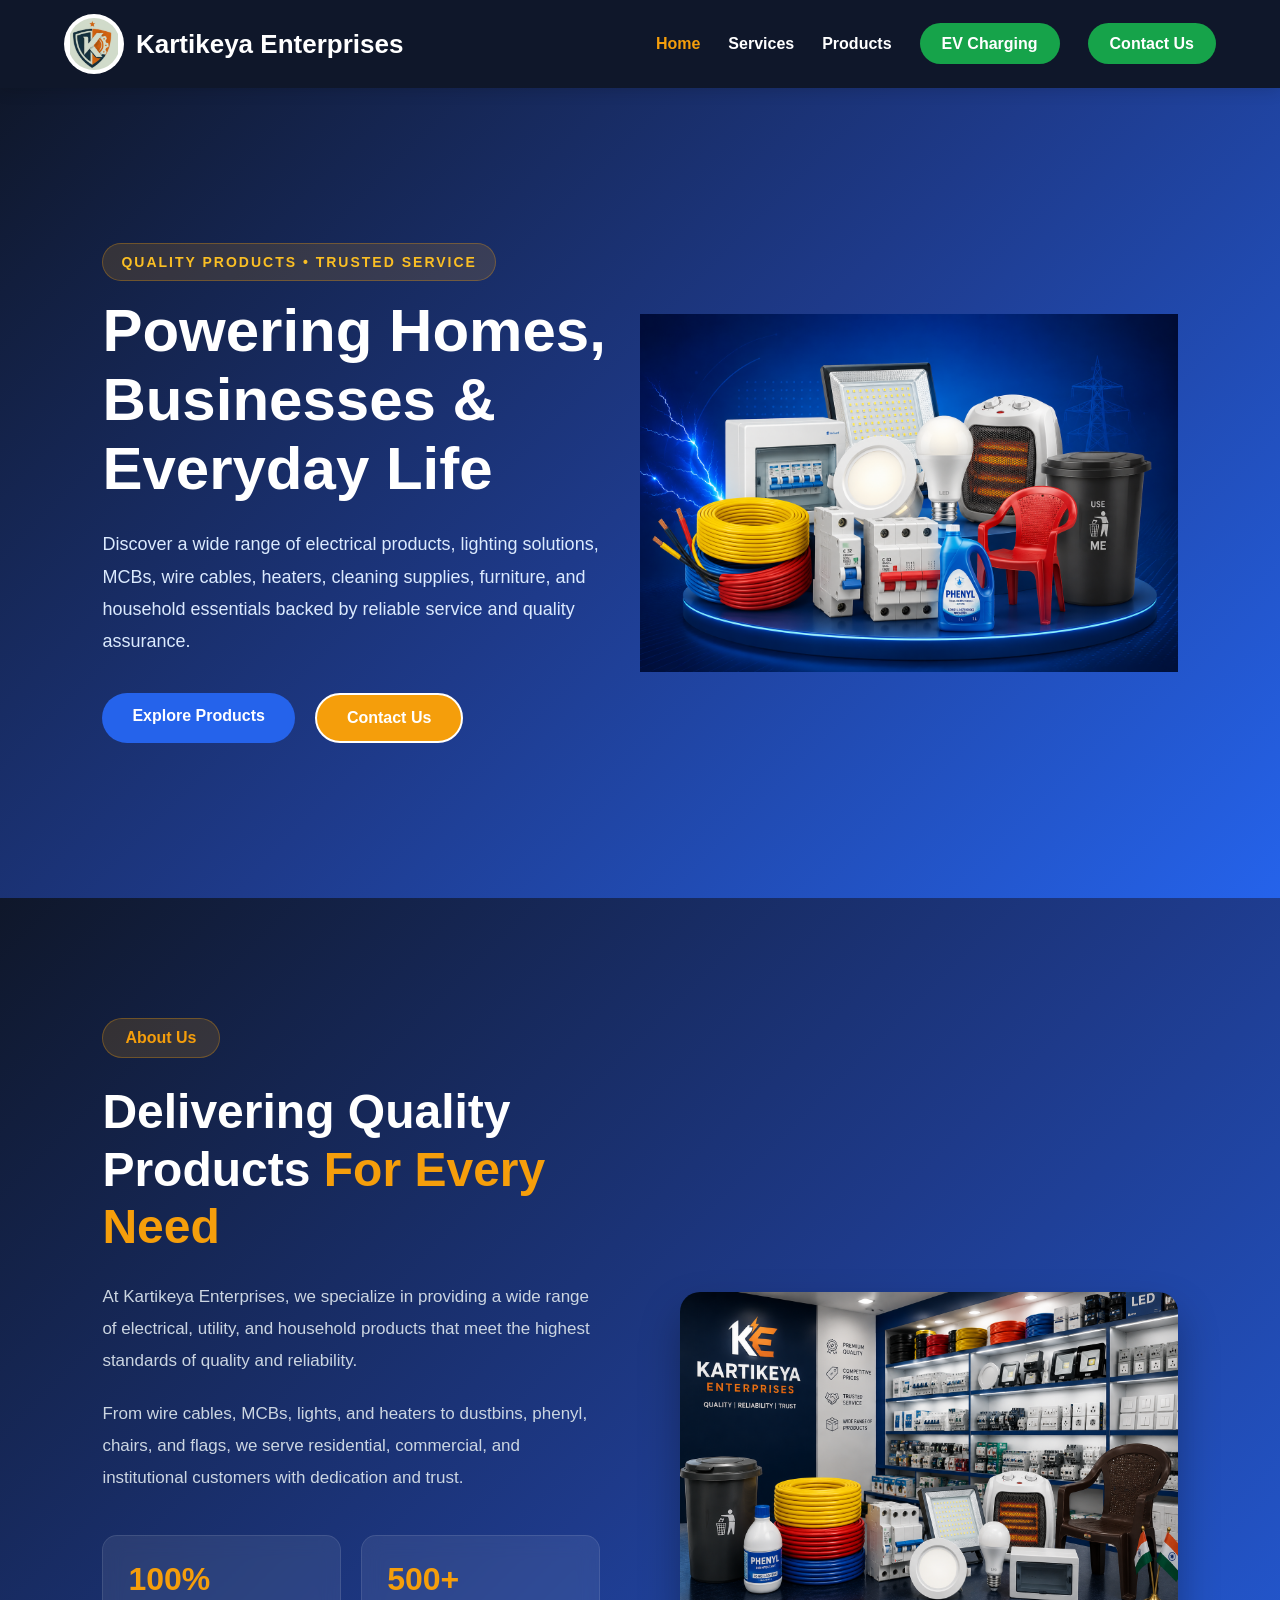
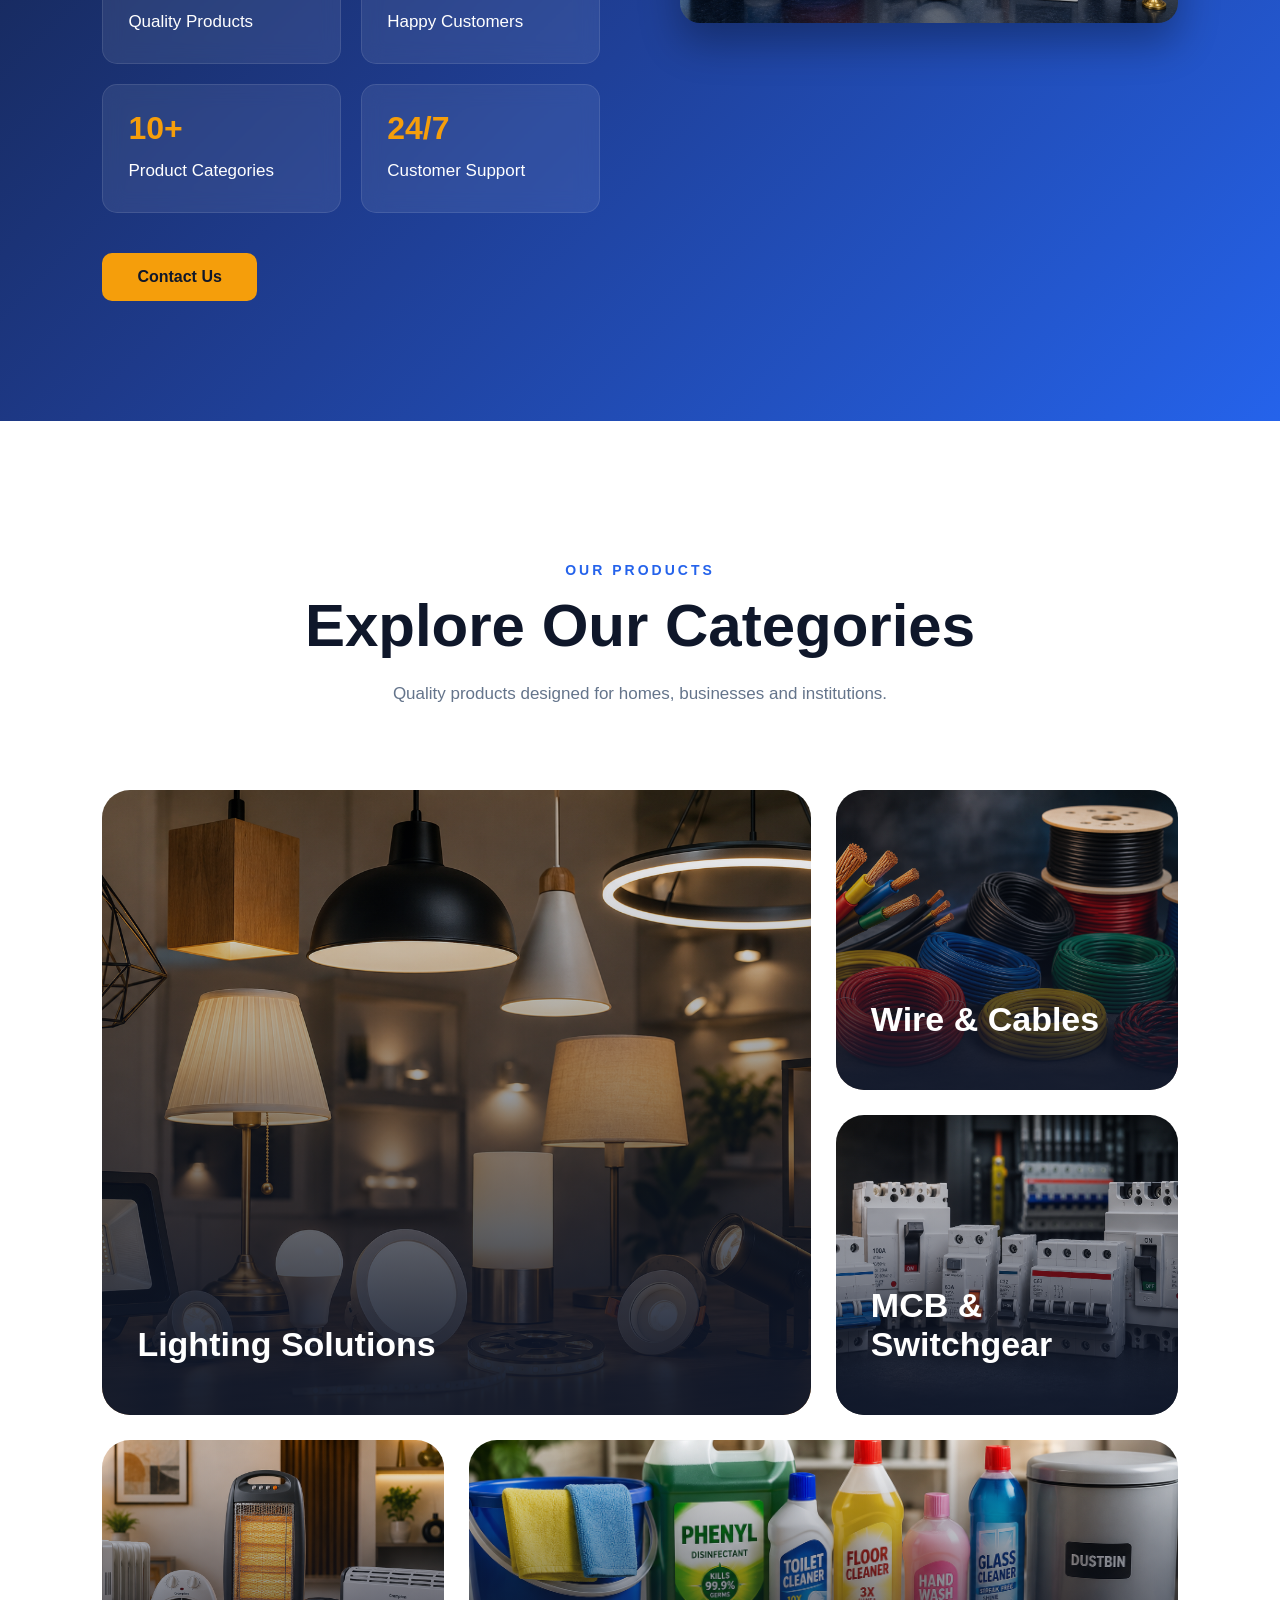
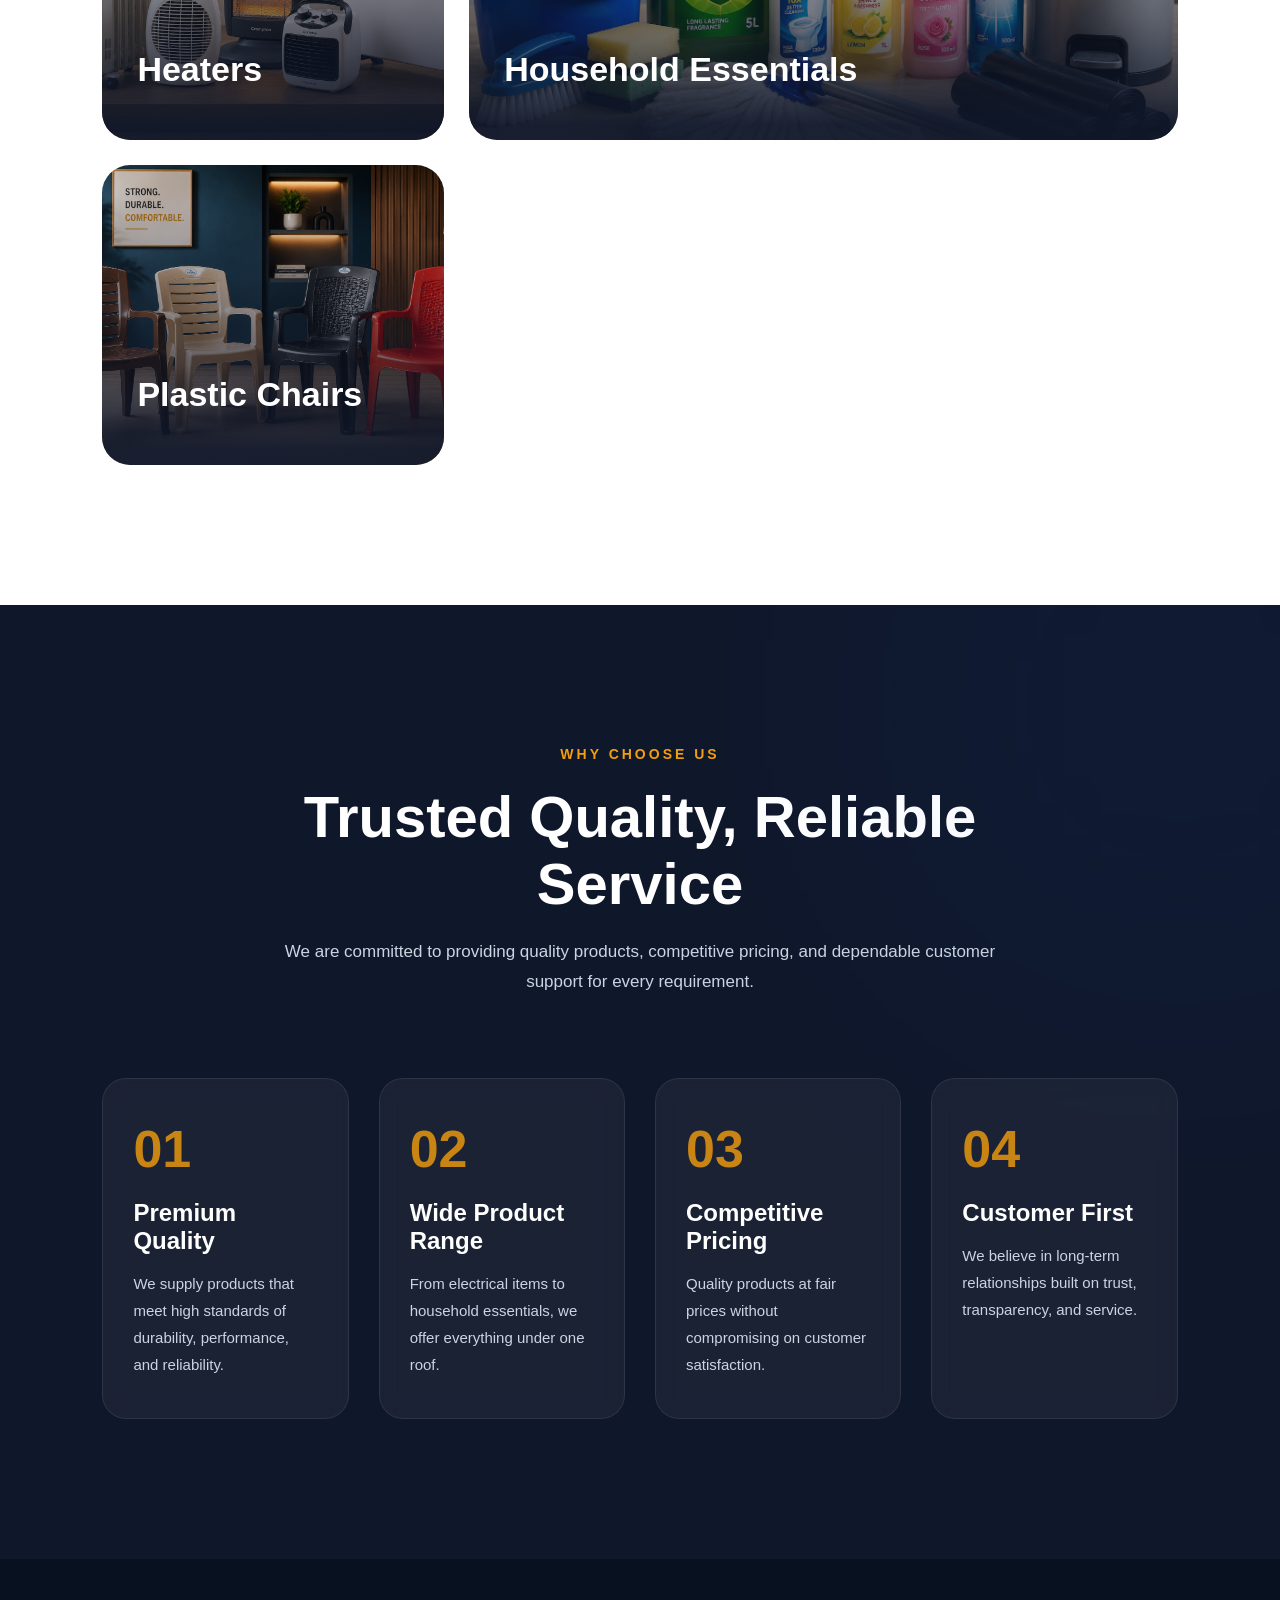
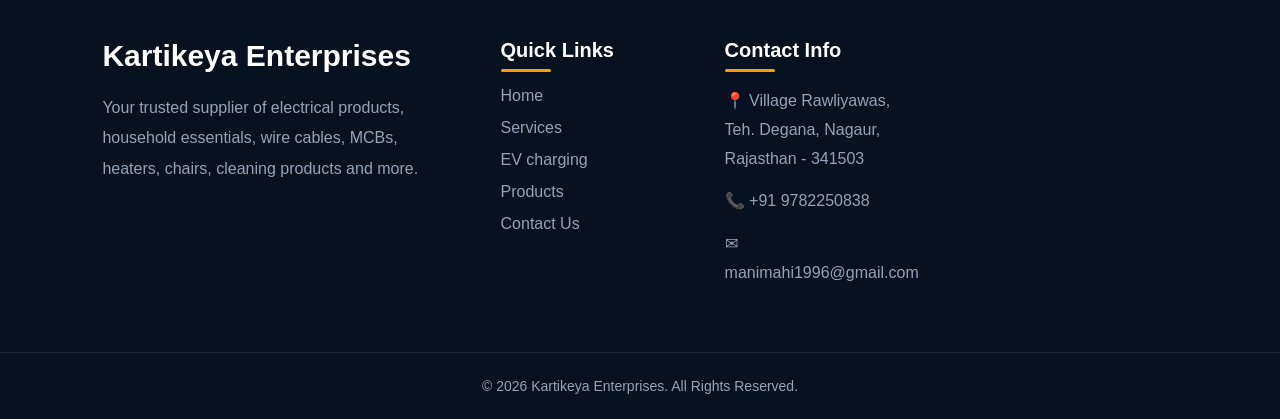
<file: index.html>
<!DOCTYPE html>
<html lang="en">
<head>
    <meta charset="UTF-8">
    <meta name="viewport" content="width=device-width, initial-scale=1.0">
    <title>Kartikeya Enterprises</title>
    <link rel="stylesheet" href="styles.css">

</head>
<body>
    <header class="header">
    <div class="container">

        <div class="logo">
            <img src="images/Screenshot 2026-06-02 142603.png" alt="Kartikeya Enterprises Logo">
            <h2>Kartikeya Enterprises</h2>
        </div>

        <button class="menu-toggle">☰</button>

<nav class="navbar">
    <ul>
        <li><a href="index.html" class="active">Home</a></li>

        <li><a href="services.html">Services</a></li>

        <li><a href="products.html">Products</a></li>

        <li><a href="ev-charging.html" class="ev-btn">EV Charging</a></li>

        <li><a href="contact.html" class="quote-btn">Contact Us</a></li>
    </ul>
</nav> 

    </div>
</header>

    <section class="hero">
    <div class="hero-content">

        <span class="tagline">Quality Products • Trusted Service</span>

        <h1>
            Powering Homes,
    Businesses &
    Everyday Life
        </h1>

        <p>
            Discover a wide range of electrical products, lighting solutions,
    MCBs, wire cables, heaters, cleaning supplies, furniture, and
    household essentials backed by reliable service and quality assurance.
        </p>

        <div class="hero-buttons">
            <a href="products.html" class="btn-primary">
                Explore Products
            </a>

            <a href="contact.html" class="btn-secondary">
                Contact Us
            </a>
        </div>

    </div>

    <div class="hero-image">
        <img src="images/ChatGPT Image Jun 2, 2026, 02_36_35 PM.png" alt="Products">
    </div>
</section>
<section class="about">
    <div class="about-container">

        <div class="about-content">

            <span class="section-tag">
                About Us
            </span>

            <h2>
                Delivering Quality Products
                <span>For Every Need</span>
            </h2>

            <p>
                At Kartikeya Enterprises, we specialize in providing a wide range
                of electrical, utility, and household products that meet the
                highest standards of quality and reliability.
            </p>

            <p>
                From wire cables, MCBs, lights, and heaters to dustbins, phenyl,
                chairs, and flags, we serve residential, commercial, and
                institutional customers with dedication and trust.
            </p>

            <div class="about-features">

                <div class="feature-card">
                    <h3>100%</h3>
                    <p>Quality Products</p>
                </div>

                <div class="feature-card">
                    <h3>500+</h3>
                    <p>Happy Customers</p>
                </div>

                <div class="feature-card">
                    <h3>10+</h3>
                    <p>Product Categories</p>
                </div>

                <div class="feature-card">
                    <h3>24/7</h3>
                    <p>Customer Support</p>
                </div>

            </div>

            <a href="contact.html" class="about-btn">
                Contact Us
            </a>

        </div>

        <div class="about-image">
            <img src="images/ChatGPT Image Jun 2, 2026, 02_51_57 PM.png" alt="About Us">
        </div>

    </div>
</section>
<section class="showcase">

    <div class="showcase-heading">
        <span>OUR PRODUCTS</span>
        <h2>Explore Our Categories</h2>
        <p>
            Quality products designed for homes, businesses and institutions.
        </p>
    </div>

    <div class="showcase-grid">

        <div class="item large">
            <img src="images/image.png" alt="">
            <div class="content">
                <h3>Lighting Solutions</h3>
                <p>LED Bulbs, Panels & Decorative Lights</p>
            </div>
        </div>

        <div class="item">
            <img src="images/image2.png" alt="">
            <div class="content">
                <h3>Wire & Cables</h3>
                <p>Reliable Electrical Wiring</p>
            </div>
        </div>

        <div class="item">
            <img src="images/image3.png" alt="">
            <div class="content">
                <h3>MCB & Switchgear</h3>
                <p>Protection Solutions</p>
            </div>
        </div>

        <div class="item">
            <img src="images/ChatGPT Image Jun 2, 2026, 03_23_42 PM.png" alt="">
            <div class="content">
                <h3>Heaters</h3>
                <p>Energy Efficient Heating</p>
            </div>
        </div>

        <div class="item wide">
            <img src="images/image4.png" alt="">
            <div class="content">
                <h3>Household Essentials</h3>
                <p>Dustbins, Phenyl, Flags & More</p>
            </div>
        </div>

        <div class="item">
            <img src="images/image5.png" alt="">
            <div class="content">
                <h3>Plastic Chairs</h3>
                <p>Strong & Comfortable Seating</p>
            </div>
        </div>

    </div>

</section>
<section class="why-us">

    <div class="why-header">
        <span>WHY CHOOSE US</span>
        <h2>Trusted Quality, Reliable Service</h2>
        <p>
            We are committed to providing quality products, competitive pricing,
            and dependable customer support for every requirement.
        </p>
    </div>

    <div class="why-grid">

        <div class="why-card">
            <div class="number">01</div>
            <h3>Premium Quality</h3>
            <p>
                We supply products that meet high standards of durability,
                performance, and reliability.
            </p>
        </div>

        <div class="why-card">
            <div class="number">02</div>
            <h3>Wide Product Range</h3>
            <p>
                From electrical items to household essentials, we offer
                everything under one roof.
            </p>
        </div>

        <div class="why-card">
            <div class="number">03</div>
            <h3>Competitive Pricing</h3>
            <p>
                Quality products at fair prices without compromising on
                customer satisfaction.
            </p>
        </div>

        <div class="why-card">
            <div class="number">04</div>
            <h3>Customer First</h3>
            <p>
                We believe in long-term relationships built on trust,
                transparency, and service.
            </p>
        </div>

    </div>

</section>
<footer class="footer">

    <div class="footer-container">

        <!-- Company Info -->

        <div class="footer-col">
            <h3>Kartikeya Enterprises</h3>

            <p>
                Your trusted supplier of electrical products,
                household essentials, wire cables, MCBs,
                heaters, chairs, cleaning products and more.
            </p>
        </div>

        <!-- Quick Links -->

        <div class="footer-col">
            <h4>Quick Links</h4>

            <ul>
                <li><a href="index.html">Home</a></li>
                 <li><a href="services.html">Services</a></li>
                <li><a href="Ev-Charging.html">EV charging</a></li>
                <li><a href="products.html">Products</a></li>
                <li><a href="contact.html">Contact Us</a></li>
            </ul>
        </div>

        <!-- Product Categories -->

       

        <!-- Contact -->

        <div class="footer-col">
            <h4>Contact Info</h4>

            <ul class="contact-list">
                <li>📍 Village Rawliyawas,
                        Teh. Degana,
                        Nagaur, Rajasthan - 341503</li>
                <li>📞 +91 9782250838</li>
                <li>✉ manimahi1996@gmail.com</li>
            </ul>
        </div>

    </div>

    <div class="footer-bottom">
        <p>
            © 2026 Kartikeya Enterprises. All Rights Reserved.
        </p>
    </div>

</footer>
<script src="script.js"></script>

</body>
</html>
</file>
<file: styles.css>
*{
    margin:0;
    padding:0;
    box-sizing:border-box;
    font-family:'Segoe UI',sans-serif;
}

body{
    background:#F8FAFC;
}

.header{
    width:100%;
    background:#0F172A;
    position:sticky;
    top:0;
    z-index:1000;
    box-shadow:0 2px 15px rgba(0,0,0,0.15);
}

.container{
    width:90%;
    max-width:1300px;
    margin:auto;
    display:flex;
    justify-content:space-between;
    align-items:center;
    padding:14px 0;
}

.logo{
    display:flex;
    align-items:center;
    gap:12px;
}

.logo img{
    width:60px;
    height:60px;
    object-fit:contain;
    border-radius:50%;
    background:white;
    padding:4px;
}

.logo h2{
    color:white;
    font-size:26px;
    font-weight:700;
}

.navbar ul{
    display:flex;
    list-style:none;
    gap:35px;
}

.navbar ul li a{
    text-decoration:none;
    color:white;
    font-size:17px;
    font-weight:500;
    transition:0.3s;
    position:relative;
}

.navbar ul li a:hover,
.navbar ul li a.active{
    color:#F59E0B;
}

.navbar ul li a::after{
    content:'';
    position:absolute;
    left:0;
    bottom:-6px;
    width:0;
    height:2px;
    background:#F59E0B;
    transition:0.3s;
}

.navbar ul li a:hover::after{
    width:100%;
}

.quote-btn{
    text-decoration:none;
    background:#2563EB;
    color:white;
    padding:12px 24px;
    border-radius:8px;
    font-weight:600;
    transition:0.3s;
}

.quote-btn:hover{
    background:#F59E0B;
    transform:translateY(-2px);
}
.hero{
    min-height:90vh;
    background:linear-gradient(
        135deg,
        #0F172A 0%,
        #1E3A8A 50%,
        #2563EB 100%
    );
    display:flex;
    justify-content:space-between;
    align-items:center;
    padding:80px 8%;
    overflow:hidden;
}

.hero-content{
    flex:1;
    max-width:650px;
}

.tagline{
    display:inline-block;
    background:rgba(245,158,11,0.15);
    color:#F59E0B;
    padding:10px 18px;
    border-radius:30px;
    font-size:15px;
    font-weight:600;
    margin-bottom:25px;
    border:1px solid rgba(245,158,11,0.3);
}

.hero-content h1{
    color:white;
    font-size:60px;
    line-height:1.15;
    margin-bottom:25px;
    font-weight:800;
}

.hero-content h1 span{
    color:#F59E0B;
}

.hero-content p{
    color:#D1D5DB;
    font-size:18px;
    line-height:1.8;
    margin-bottom:35px;
}

.hero-buttons{
    display:flex;
    gap:20px;
}

.btn-primary{
    text-decoration:none;
    background:#F59E0B;
    color:#0F172A;
    padding:15px 30px;
    border-radius:10px;
    font-weight:700;
    transition:.3s;
}

.btn-primary:hover{
    transform:translateY(-4px);
    box-shadow:0 10px 25px rgba(245,158,11,0.4);
}

.btn-secondary{
    text-decoration:none;
    border:2px solid white;
    color:white;
    padding:15px 30px;
    border-radius:10px;
    font-weight:700;
    transition:.3s;
}

.btn-secondary:hover{
    background:white;
    color:#0F172A;
}

.hero-image{
    flex:1;
    display:flex;
    justify-content:center;
}

.hero-image img{
    width:100%;
    max-width:550px;
    animation:float 4s ease-in-out infinite;
}

@keyframes float{
    0%{
        transform:translateY(0);
    }
    50%{
        transform:translateY(-15px);
    }
    100%{
        transform:translateY(0);
    }
}
.about{
    background:linear-gradient(
        135deg,
        #0F172A 0%,
        #1E3A8A 50%,
        #2563EB 100%
    );
    padding:120px 8%;
    position:relative;
}

.about-container{
    max-width:1300px;
    margin:auto;
    display:flex;
    align-items:center;
    justify-content:space-between;
    gap:80px;
}

.about-content{
    flex:1;
}

.section-tag{
    display:inline-block;
    padding:10px 22px;
    border-radius:30px;
    background:rgba(245,158,11,0.15);
    color:#F59E0B;
    border:1px solid rgba(245,158,11,0.3);
    font-weight:600;
    margin-bottom:25px;
}

.about-content h2{
    font-size:48px;
    color:#fff;
    line-height:1.2;
    margin-bottom:25px;
}

.about-content h2 span{
    color:#F59E0B;
}

.about-content p{
    color:#CBD5E1;
    font-size:17px;
    line-height:1.9;
    margin-bottom:20px;
}

.about-features{
    display:grid;
    grid-template-columns:repeat(2,1fr);
    gap:20px;
    margin:40px 0;
}

.feature-card{
    background:rgba(255,255,255,0.08);
    backdrop-filter:blur(10px);
    border:1px solid rgba(255,255,255,0.1);
    padding:25px;
    border-radius:15px;
    transition:.3s;
}

.feature-card:hover{
    transform:translateY(-8px);
    border-color:#F59E0B;
}

.feature-card h3{
    color:#F59E0B;
    font-size:32px;
    margin-bottom:8px;
}

.feature-card p{
    color:white;
    margin:0;
}

.about-btn{
    display:inline-block;
    text-decoration:none;
    background:#F59E0B;
    color:#0F172A;
    padding:15px 35px;
    border-radius:10px;
    font-weight:700;
    transition:.3s;
}

.about-btn:hover{
    transform:translateY(-3px);
    box-shadow:0 10px 25px rgba(245,158,11,.4);
}

.about-image{
    flex:1;
    text-align:center;
}

.about-image img{
    width:100%;
    max-width:550px;
    border-radius:20px;
    box-shadow:0 20px 40px rgba(0,0,0,.3);
}
@media(max-width:992px){

    .about-container{
        flex-direction:column-reverse;
        text-align:center;
    }

    .about-content h2{
        font-size:38px;
    }

    .about-features{
        grid-template-columns:1fr;
    }
}

@media(max-width:576px){

    .about-content h2{
        font-size:30px;
    }

    .about{
        padding:80px 5%;
    }
}
/* ==========================
   PRODUCT SHOWCASE
========================== */

.showcase{
    padding:140px 8%;
    background:#ffffff;
}

.showcase-heading{
    text-align:center;
    max-width:700px;
    margin:0 auto 80px;
}

.showcase-heading span{
    display:inline-block;
    color:#2563EB;
    font-size:14px;
    font-weight:700;
    letter-spacing:3px;
    text-transform:uppercase;
    margin-bottom:15px;
}

.showcase-heading h2{
    color:#0F172A;
    font-size:60px;
    font-weight:800;
    margin-bottom:20px;
    line-height:1.1;
}

.showcase-heading p{
    color:#64748B;
    font-size:17px;
    line-height:1.8;
}

/* GRID */

.showcase-grid{
    max-width:1400px;
    margin:auto;

    display:grid;
    grid-template-columns:repeat(3,1fr);
    grid-auto-rows:300px;
    gap:25px;
}

.large{
    grid-column:span 2;
    grid-row:span 2;
}

.wide{
    grid-column:span 2;
}

/* CARD */

.item{
    position:relative;
    overflow:hidden;
    border-radius:28px;
    cursor:pointer;
}

.item img{
    width:100%;
    height:100%;
    object-fit:cover;
    transition:1s ease;
}

.item:hover img{
    transform:scale(1.12);
}

/* OVERLAY */

.content{
    position:absolute;
    inset:0;

    display:flex;
    flex-direction:column;
    justify-content:flex-end;

    padding:35px;

    background:
    linear-gradient(
        to top,
        rgba(15,23,42,.95) 5%,
        rgba(15,23,42,.55) 40%,
        transparent 100%
    );
}

.content h3{
    color:#fff;
    font-size:34px;
    font-weight:700;
    margin-bottom:10px;
    transform:translateY(20px);
    transition:.5s;
}

.content p{
    color:#E2E8F0;
    font-size:15px;
    line-height:1.7;
    transform:translateY(20px);
    opacity:0;
    transition:.5s;
}

.item:hover p{
    opacity:1;
    transform:translateY(0);
}

.item:hover h3{
    transform:translateY(0);
}

/* AMBER ACCENT */

.item::after{
    content:"";
    position:absolute;
    inset:0;
    border-radius:28px;
    border:3px solid transparent;
    transition:.4s;
}

.item:hover::after{
    border-color:#F59E0B;
}
@media(max-width:1100px){

    .showcase-grid{
        grid-template-columns:repeat(2,1fr);
    }

    .large{
        grid-column:span 2;
    }

    .wide{
        grid-column:span 2;
    }

    .showcase-heading h2{
        font-size:46px;
    }
}

@media(max-width:768px){

    .showcase{
        padding:90px 5%;
    }

    .showcase-grid{
        grid-template-columns:1fr;
        grid-auto-rows:280px;
    }

    .large,
    .wide{
        grid-column:span 1;
        grid-row:span 1;
    }

    .showcase-heading h2{
        font-size:34px;
    }

    .content{
        padding:25px;
    }

    .content h3{
        font-size:26px;
    }

    .content p{
        opacity:1;
        transform:none;
    }
}
/* ==========================
   WHY CHOOSE US
========================== */

.why-us{
    background:#0F172A;
    padding:140px 8%;
    position:relative;
    overflow:hidden;
}

.why-us::before{
    content:"";
    position:absolute;
    width:400px;
    height:400px;
    background:#2563EB;
    filter:blur(180px);
    opacity:.12;
    top:-100px;
    right:-100px;
}

.why-header{
    text-align:center;
    max-width:750px;
    margin:0 auto 80px;
}

.why-header span{
    color:#F59E0B;
    font-size:14px;
    font-weight:700;
    letter-spacing:3px;
}

.why-header h2{
    color:#fff;
    font-size:58px;
    font-weight:800;
    margin:20px 0;
}

.why-header p{
    color:#CBD5E1;
    line-height:1.8;
    font-size:17px;
}

.why-grid{
    max-width:1400px;
    margin:auto;
    display:grid;
    grid-template-columns:repeat(4,1fr);
    gap:30px;
}

.why-card{
    background:rgba(255,255,255,.05);
    border:1px solid rgba(255,255,255,.08);
    border-radius:24px;
    padding:40px 30px;
    transition:.4s ease;
    backdrop-filter:blur(10px);
}

.why-card:hover{
    transform:translateY(-10px);
    border-color:#F59E0B;
}

.number{
    font-size:52px;
    font-weight:800;
    color:#F59E0B;
    opacity:.8;
    margin-bottom:20px;
}

.why-card h3{
    color:#fff;
    font-size:24px;
    margin-bottom:15px;
}

.why-card p{
    color:#CBD5E1;
    line-height:1.8;
    font-size:15px;
}
@media(max-width:1100px){

    .why-grid{
        grid-template-columns:repeat(2,1fr);
    }

    .why-header h2{
        font-size:44px;
    }
}

@media(max-width:768px){

    .why-us{
        padding:90px 5%;
    }

    .why-grid{
        grid-template-columns:1fr;
    }

    .why-header h2{
        font-size:34px;
    }

    .why-card{
        padding:30px 25px;
    }
}
/* ==========================
   FOOTER
========================== */

.footer{
    background:#08111F;
    color:white;
}

.footer-container{
    max-width:1400px;
    margin:auto;
    padding:80px 8% 50px;

    display:grid;
    grid-template-columns:2fr 1fr 1fr 1.2fr;
    gap:50px;
}

/* LOGO / COMPANY */

.footer-col h3{
    font-size:30px;
    margin-bottom:20px;
    color:#ffffff;
}

.footer-col p{
    color:#94A3B8;
    line-height:1.9;
}

/* HEADINGS */

.footer-col h4{
    color:#ffffff;
    margin-bottom:25px;
    font-size:20px;
    position:relative;
}

.footer-col h4::after{
    content:"";
    position:absolute;
    left:0;
    bottom:-10px;
    width:50px;
    height:3px;
    background:#F59E0B;
    border-radius:20px;
}

/* LINKS */

.footer-col ul{
    list-style:none;
}

.footer-col ul li{
    margin-bottom:14px;
}

.footer-col ul li a{
    text-decoration:none;
    color:#94A3B8;
    transition:.3s;
}

.footer-col ul li a:hover{
    color:#F59E0B;
    padding-left:5px;
}

/* CONTACT */

.contact-list li{
    color:#94A3B8;
    line-height:1.8;
}

/* BOTTOM BAR */

.footer-bottom{
    border-top:1px solid rgba(255,255,255,.08);
    text-align:center;
    padding:25px 10px;
}

.footer-bottom p{
    color:#94A3B8;
    font-size:14px;
}
@media(max-width:992px){

    .footer-container{
        grid-template-columns:repeat(2,1fr);
    }
}

@media(max-width:768px){

    .footer-container{
        grid-template-columns:1fr;
        gap:40px;
        text-align:center;
    }

    .footer-col h4::after{
        left:50%;
        transform:translateX(-50%);
    }
}
/* ==========================
   PRODUCTS PAGE BANNER
========================== */

.products-banner{
    min-height:60vh;

    display:flex;
    align-items:center;
    justify-content:center;

    text-align:center;

    padding:120px 8%;

    background:
    linear-gradient(
        rgba(15,23,42,.88),
        rgba(15,23,42,.88)
    ),
    url("images/products-banner.jpg");

    background-size:cover;
    background-position:center;
    background-attachment:fixed;

    position:relative;
}

.banner-content{
    max-width:850px;
}

.banner-tag{
    display:inline-block;

    background:rgba(245,158,11,.15);
    color:#F59E0B;

    border:1px solid rgba(245,158,11,.25);

    padding:12px 22px;

    border-radius:40px;

    font-size:14px;
    font-weight:600;

    margin-bottom:25px;
}

.banner-content h1{
    color:white;
    font-size:70px;
    line-height:1.1;
    margin-bottom:25px;
    font-weight:800;
}

.banner-content h1 span{
    color:#F59E0B;
}

.banner-content p{
    color:#CBD5E1;
    font-size:18px;
    line-height:1.9;
    max-width:750px;
    margin:auto;
}
@media(max-width:992px){

    .banner-content h1{
        font-size:52px;
    }
}

@media(max-width:768px){

    .products-banner{
        min-height:50vh;
        padding:90px 5%;
    }

    .banner-content h1{
        font-size:40px;
    }

    .banner-content p{
        font-size:16px;
    }
}
/* =========================
   PRODUCT FILTER SECTION
========================= */

.product-filter-section{
    background:#ffffff;
    padding:100px 8% 70px;
}

.filter-header{
    max-width:800px;
    margin:auto;
    text-align:center;
}

.filter-header span{
    display:inline-block;

    color:#2563EB;

    font-size:14px;
    font-weight:700;

    letter-spacing:3px;

    text-transform:uppercase;

    margin-bottom:15px;
}

.filter-header h2{
    color:#0F172A;
    font-size:58px;
    font-weight:800;
    margin-bottom:20px;
}

.filter-header p{
    color:#64748B;
    font-size:17px;
    line-height:1.9;
}

/* FILTERS */

.filter-wrapper{

    margin-top:50px;

    display:flex;
    justify-content:center;
    flex-wrap:wrap;
    gap:20px;
}

/* BUTTON */

.filter-btn{

    border:none;
    outline:none;

    padding:16px 32px;

    border-radius:60px;

    background:#F8FAFC;

    color:#0F172A;

    font-size:15px;
    font-weight:600;

    cursor:pointer;

    transition:.4s ease;

    box-shadow:
    0 8px 20px rgba(15,23,42,.06);
}

/* ACTIVE */

.filter-btn.active{

    background:#0F172A;

    color:#ffffff;

    box-shadow:
    0 15px 35px rgba(15,23,42,.15);
}

/* HOVER */

.filter-btn:hover{

    transform:translateY(-4px);

    background:#F59E0B;

    color:#0F172A;
}
@media(max-width:992px){

    .filter-header h2{
        font-size:44px;
    }
}

@media(max-width:768px){

    .product-filter-section{
        padding:80px 5% 50px;
    }

    .filter-header h2{
        font-size:34px;
    }

    .filter-header p{
        font-size:15px;
    }

    .filter-wrapper{
        gap:12px;
    }

    .filter-btn{
        padding:14px 22px;
        font-size:14px;
    }
}
/* ==========================
   PRODUCTS SECTION
========================== */

.products-section{
    background:#F8FAFC;
    padding:40px 8% 120px;
}

/* CATEGORY BLOCK */

.product-category-section{
    margin-bottom:120px;
}

.category-header{
    margin-bottom:50px;
}

.category-header span{
    display:inline-block;

    color:#F59E0B;

    font-size:14px;
    font-weight:700;

    letter-spacing:2px;
    text-transform:uppercase;

    margin-bottom:12px;
}

.category-header h2{
    color:#0F172A;
    font-size:42px;
    font-weight:800;
}

/* GRID */

.products-grid{
    display:grid;
    grid-template-columns:repeat(auto-fit,minmax(280px,1fr));
    gap:35px;
}

/* CARD */

.product-card{
    background:#fff;
    border-radius:24px;
    overflow:hidden;

    transition:.4s ease;

    box-shadow:
    0 15px 40px rgba(15,23,42,.08);
}

.product-card:hover{
    transform:translateY(-10px);
}

/* IMAGE */

.product-card img{
    width:100%;
    height:260px;
    object-fit:cover;

    transition:.7s;
}

.product-card:hover img{
    transform:scale(1.08);
}

/* CONTENT */

.product-content{
    padding:28px;
}

.product-content h3{
    color:#0F172A;
    font-size:24px;
    margin-bottom:12px;
}

.product-content p{
    color:#64748B;
    line-height:1.8;
    margin-bottom:22px;
}

/* BUTTON */

.product-content a{
    display:inline-block;

    text-decoration:none;

    background:#0F172A;
    color:#fff;

    padding:14px 24px;

    border-radius:12px;

    font-weight:600;

    transition:.3s;
}

.product-content a:hover{
    background:#F59E0B;
    color:#0F172A;
}
@media(max-width:992px){

    .category-header h2{
        font-size:34px;
    }
}

@media(max-width:768px){

    .products-section{
        padding:30px 5% 80px;
    }

    .product-category-section{
        margin-bottom:80px;
    }

    .category-header h2{
        font-size:28px;
    }

    .product-card img{
        height:220px;
    }
}
/* ==========================
   BULK ORDER SECTION
========================== */

.bulk-order{

    padding:120px 8%;

    background:
    linear-gradient(
        135deg,
        #0F172A 0%,
        #1E293B 50%,
        #2563EB 100%
    );

    position:relative;
    overflow:hidden;
}

.bulk-order::before{

    content:"";

    position:absolute;

    width:500px;
    height:500px;

    background:#F59E0B;

    border-radius:50%;

    top:-250px;
    right:-250px;

    opacity:.08;
}

.bulk-content{

    max-width:850px;

    margin:auto;

    text-align:center;

    position:relative;
    z-index:2;
}

.bulk-tag{

    display:inline-block;

    padding:12px 24px;

    border-radius:50px;

    background:rgba(245,158,11,.15);

    color:#F59E0B;

    font-size:14px;
    font-weight:700;

    letter-spacing:2px;

    margin-bottom:25px;
}

.bulk-content h2{

    color:#ffffff;

    font-size:58px;

    line-height:1.2;

    margin-bottom:25px;

    font-weight:800;
}

.bulk-content p{

    color:#CBD5E1;

    font-size:18px;

    line-height:1.9;

    margin-bottom:40px;
}

/* BUTTONS */

.bulk-buttons{

    display:flex;
    justify-content:center;
    gap:20px;
    flex-wrap:wrap;
}

.primary-btn{

    text-decoration:none;

    background:#F59E0B;
    color:#0F172A;

    padding:16px 34px;

    border-radius:12px;

    font-weight:700;

    transition:.3s;
}

.primary-btn:hover{

    transform:translateY(-4px);

    background:#ffffff;
}

.secondary-btn{

    text-decoration:none;

    color:#ffffff;

    border:2px solid rgba(255,255,255,.2);

    padding:16px 34px;

    border-radius:12px;

    font-weight:700;

    transition:.3s;
}

.secondary-btn:hover{

    background:#ffffff;

    color:#0F172A;
}
@media(max-width:992px){

    .bulk-content h2{
        font-size:44px;
    }
}

@media(max-width:768px){

    .bulk-order{
        padding:90px 5%;
    }

    .bulk-content h2{
        font-size:34px;
    }

    .bulk-content p{
        font-size:16px;
    }

    .bulk-buttons{
        flex-direction:column;
        align-items:center;
    }

    .primary-btn,
    .secondary-btn{
        width:100%;
        max-width:300px;
        text-align:center;
    }
}
/* ==========================
   CONTACT PAGE BANNER
========================== */

.contact-banner{

    min-height:60vh;

    display:flex;
    align-items:center;
    justify-content:center;

    text-align:center;

    padding:120px 8%;

    background:
    linear-gradient(
        rgba(15,23,42,.88),
        rgba(15,23,42,.88)
    ),
    url("images/contact-banner.jpg");

    background-size:cover;
    background-position:center;
    background-attachment:fixed;

    position:relative;
    overflow:hidden;
}

.contact-banner::before{

    content:"";

    position:absolute;

    width:500px;
    height:500px;

    border-radius:50%;

    background:#2563EB;

    filter:blur(180px);

    opacity:.15;

    top:-200px;
    right:-200px;
}

.contact-banner-content{

    max-width:850px;

    position:relative;
    z-index:2;
}

.banner-tag{

    display:inline-block;

    padding:12px 24px;

    border-radius:50px;

    background:rgba(245,158,11,.15);

    border:1px solid rgba(245,158,11,.25);

    color:#F59E0B;

    font-size:14px;
    font-weight:700;

    letter-spacing:2px;

    margin-bottom:25px;
}

.contact-banner-content h1{

    color:#ffffff;

    font-size:72px;

    line-height:1.1;

    margin-bottom:25px;

    font-weight:800;
}

.contact-banner-content h1 span{
    color:#F59E0B;
}

.contact-banner-content p{

    color:#CBD5E1;

    font-size:18px;

    line-height:1.9;

    max-width:750px;

    margin:auto;
}
@media(max-width:992px){

    .contact-banner-content h1{
        font-size:52px;
    }
}

@media(max-width:768px){

    .contact-banner{
        min-height:50vh;
        padding:90px 5%;
    }

    .contact-banner-content h1{
        font-size:38px;
    }

    .contact-banner-content p{
        font-size:16px;
    }
}
/* ==========================
   CONTACT SECTION
========================== */

.contact-section{
    padding:120px 8%;
    background:#F8FAFC;
}

.contact-container{

    max-width:1400px;
    margin:auto;

    display:grid;
    grid-template-columns:1fr 1.1fr;
    gap:60px;
    align-items:start;
}

/* LEFT SIDE */

.contact-tag{

    display:inline-block;

    color:#2563EB;

    font-size:14px;
    font-weight:700;

    letter-spacing:2px;
    text-transform:uppercase;

    margin-bottom:15px;
}

.contact-info h2{

    color:#0F172A;

    font-size:48px;
    font-weight:800;

    margin-bottom:20px;
}

.contact-info > p{

    color:#64748B;

    line-height:1.9;

    margin-bottom:40px;
}

/* INFO BOX */

.info-box{

    display:flex;
    align-items:flex-start;

    gap:18px;

    background:#ffffff;

    padding:25px;

    border-radius:18px;

    margin-bottom:20px;

    box-shadow:
    0 10px 25px rgba(15,23,42,.05);

    transition:.3s;
}

.info-box:hover{

    transform:translateY(-5px);
}

.icon{

    width:55px;
    height:55px;

    display:flex;
    align-items:center;
    justify-content:center;

    border-radius:14px;

    background:#EFF6FF;

    font-size:22px;
}

.info-box h4{

    color:#0F172A;

    margin-bottom:8px;
}

.info-box p{

    color:#64748B;
}

/* FORM */

.contact-form-wrapper{

    background:#ffffff;

    padding:40px;

    border-radius:28px;

    box-shadow:
    0 20px 40px rgba(15,23,42,.08);
}

.form-group{
    margin-bottom:20px;
}

.contact-form input,
.contact-form textarea{

    width:100%;

    padding:18px 20px;

    border:1px solid #E2E8F0;

    border-radius:14px;

    outline:none;

    font-size:15px;

    transition:.3s;
}

.contact-form input:focus,
.contact-form textarea:focus{

    border-color:#2563EB;
}

.contact-form textarea{
    resize:none;
}

.contact-form button{

    width:100%;

    border:none;

    padding:18px;

    border-radius:14px;

    background:#0F172A;

    color:white;

    font-size:16px;
    font-weight:600;

    cursor:pointer;

    transition:.3s;
}

.contact-form button:hover{

    background:#F59E0B;
    color:#0F172A;
}
@media(max-width:992px){

    .contact-container{

        grid-template-columns:1fr;
    }

    .contact-info h2{
        font-size:38px;
    }
}

@media(max-width:768px){

    .contact-section{
        padding:90px 5%;
    }

    .contact-info h2{
        font-size:32px;
    }

    .contact-form-wrapper{
        padding:25px;
    }
}
#success-message{
    margin-top:20px;
    padding:15px;
    border-radius:10px;
    background:#DCFCE7;
    color:#166534;
    font-weight:600;
    display:none;
}
/* ===================================
   RESPONSIVE DESIGN
=================================== */

@media screen and (max-width:768px){

.logo{
    flex-direction:column;
}

.navbar ul{
    gap:20px;
    flex-wrap:wrap;
    justify-content:center;
}

.hero{
    flex-direction:column-reverse;
    text-align:center;
    padding:70px 5%;
}

.hero-content{
    max-width:100%;
}

.hero-content h1{
    font-size:45px;
}

.hero-buttons{
    justify-content:center;
    flex-wrap:wrap;
}

.hero-image img{
    max-width:450px;
}

.logo h2{
    font-size:22px;
}

.quote-btn{
    padding:10px 20px;
}

.showcase-heading h2,
.filter-header h2,
.bulk-content h2,
.contact-info h2,
.banner-content h1,
.contact-banner-content h1{
    font-size:42px;
}

.footer-container{
    grid-template-columns:repeat(2,1fr);
}

}

@media screen and (max-width:768px){

.container{
    width:95%;
}

.logo{
    flex-direction:column;
}

.logo img{
    width:55px;
    height:55px;
}

.logo h2{
    font-size:20px;
    text-align:center;
}

.navbar ul{
    flex-direction:column;
    gap:12px;
    align-items:center;
}

.quote-btn{
    width:180px;
    text-align:center;
}

.hero{
    min-height:auto;
    padding:60px 20px;
}

.hero-content h1{
    font-size:34px;
}

.hero-content p{
    font-size:16px;
}

.hero-buttons{
    flex-direction:column;
    align-items:center;
}

.btn-primary,
.btn-secondary{
    width:100%;
    max-width:260px;
    text-align:center;
}

.hero-image img{
    max-width:100%;
}

.about{
    padding:80px 20px;
}

.about-container{
    flex-direction:column-reverse;
}

.about-content{
    text-align:center;
}

.about-content h2{
    font-size:32px;
}

.about-image img{
    max-width:100%;
}

.showcase{
    padding:80px 20px;
}

.showcase-heading h2{
    font-size:34px;
}

.showcase-grid{
    grid-template-columns:1fr;
    grid-auto-rows:250px;
}

.large,
.wide{
    grid-column:span 1;
    grid-row:span 1;
}

.content h3{
    font-size:24px;
}

.content p{
    opacity:1;
    transform:none;
}

.why-us{
    padding:80px 20px;
}

.why-grid{
    grid-template-columns:1fr;
}

.why-header h2{
    font-size:34px;
}

.products-banner,
.contact-banner{
    min-height:auto;
    padding:80px 20px;
    background-attachment:scroll;
}

.banner-content h1,
.contact-banner-content h1{
    font-size:34px;
}

.product-filter-section{
    padding:70px 20px;
}

.filter-header h2{
    font-size:32px;
}

.filter-wrapper{
    flex-direction:column;
    align-items:center;
}

.filter-btn{
    width:100%;
    max-width:280px;
}

.products-section{
    padding:20px;
}

.category-header h2{
    font-size:28px;
}

.products-grid{
    grid-template-columns:1fr;
}

.bulk-order{
    padding:80px 20px;
}

.bulk-content h2{
    font-size:32px;
}

.bulk-buttons{
    flex-direction:column;
}

.primary-btn,
.secondary-btn{
    width:100%;
    max-width:260px;
    text-align:center;
}

.contact-section{
    padding:80px 20px;
}

.contact-container{
    grid-template-columns:1fr;
}

.contact-info{
    text-align:center;
}

.info-box{
    flex-direction:column;
    align-items:center;
    text-align:center;
}

.contact-form-wrapper{
    padding:25px;
}

.footer-container{
    grid-template-columns:1fr;
    text-align:center;
}

.footer-col h4::after{
    left:50%;
    transform:translateX(-50%);
}

.footer-col{
    margin-bottom:20px;
}

}

/* Small phones */

@media screen and (max-width:480px){

.hero-content h1{
    font-size:28px;
}

.about-content h2{
    font-size:28px;
}

.showcase-heading h2{
    font-size:28px;
}

.why-header h2{
    font-size:28px;
}

.banner-content h1,
.contact-banner-content h1{
    font-size:28px;
}

.bulk-content h2{
    font-size:28px;
}

.filter-header h2{
    font-size:28px;
}

.category-header h2{
    font-size:24px;
}

.contact-info h2{
    font-size:28px;
}

.logo h2{
    font-size:18px;
}

.hero-content p,
.banner-content p,
.contact-banner-content p,
.bulk-content p{
    font-size:15px;
}

}.menu-toggle{
    display:none;
    font-size:28px;
    background:none;
    border:none;
    color:white;
    cursor:pointer;
}

@media(max-width:768px){

.menu-toggle{
    display:block;
}

.navbar{
    display:none;
    width:100%;
}

.navbar.active{
    display:block;
}

.navbar ul{
    flex-direction:column;
    text-align:center;
    padding-top:20px;
}

}

/* =====================================
   FINAL MOBILE HEADER FIX
===================================== */
@media (max-width:768px){

.header .container{
    display:flex;
    flex-direction:row;
    justify-content:space-between;
    align-items:center;
    position:relative;
    padding:12px 15px;
}

.logo{
    display:flex;
    flex-direction:row;
    align-items:center;
    gap:10px;
}

.logo img{
    width:45px;
    height:45px;
}

.logo h2{
    font-size:16px;
    margin:0;
    text-align:left;
}

.quote-btn{
    display:none;
}

.menu-toggle{
    display:block;
    font-size:30px;
    cursor:pointer;
    background:none;
    border:none;
    color:#fff;
}

.navbar{
    display:none;
    position:absolute;
    top:100%;
    left:0;
    width:100%;
    background:#0F172A;
    border-top:1px solid rgba(255,255,255,0.1);
    box-shadow:0 10px 20px rgba(0,0,0,0.2);
}

.navbar.active{
    display:block;
}

.navbar ul{
    display:flex;
    flex-direction:column;
    gap:0;
    padding:10px 0;
    margin:0;
}

.navbar ul li{
    width:100%;
    text-align:center;
}

.navbar ul li a{
    display:block;
    padding:15px;
}

}
/* Mobile Header */
@media (max-width:768px){

.header .container{
    flex-direction:row;
    justify-content:space-between;
    align-items:center;
    padding:12px 0;
    position:relative;
}

.logo{
    flex-direction:row;
    gap:10px;
}

.logo img{
    width:45px;
    height:45px;
}

.logo h2{
    font-size:16px;
    text-align:left;
}

.menu-toggle{
    display:block;
    font-size:30px;
}

.quote-btn{
    display:none;
}

/* Mobile Menu */

.navbar{
    display:none;
    position:absolute;
    top:100%;
    left:0;
    width:100%;
    background:#0F172A;
    padding:20px 0;
    box-shadow:0 10px 20px rgba(0,0,0,0.2);
}

.navbar.active{
    display:block;
}

.navbar ul{
    display:flex;
    flex-direction:column;
    align-items:center;
    gap:18px;
}

.navbar ul li a{
    font-size:18px;
}
}
/* ======================================
   SERVICES PAGE
======================================*/

.services-banner{
    min-height:65vh;
    display:flex;
    justify-content:center;
    align-items:center;
    text-align:center;
    padding:120px 8%;

    background:
    linear-gradient(
        rgba(15,23,42,.82),
        rgba(15,23,42,.82)
    ),
    url("images/services-banner.jpg");

    background-size:cover;
    background-position:center;
    background-attachment:fixed;
}

.services-banner-content{
    max-width:900px;
}

.services-banner-content h1{
    color:#fff;
    font-size:68px;
    line-height:1.1;
    font-weight:800;
    margin:25px 0;
}

.services-banner-content h1 span{
    color:#F59E0B;
}

.services-banner-content p{
    color:#CBD5E1;
    font-size:18px;
    line-height:1.9;
}

/* ========================= */

.services-section{

    background:#F8FAFC;

    padding:120px 8%;

}

.services-heading{

    max-width:800px;

    margin:auto auto 80px;

    text-align:center;

}

.services-heading span{

    color:#2563EB;

    font-size:14px;

    font-weight:700;

    letter-spacing:3px;

    text-transform:uppercase;

}

.services-heading h2{

    font-size:54px;

    color:#0F172A;

    margin:20px 0;

    font-weight:800;

}

.services-heading p{

    color:#64748B;

    line-height:1.9;

}

/* ========================= */

.services-grid{

    display:grid;

    grid-template-columns:repeat(auto-fit,minmax(340px,1fr));

    gap:35px;

}

/* ========================= */

.service-card{

    background:#fff;

    border-radius:28px;

    overflow:hidden;

    transition:.45s;

    box-shadow:

    0 15px 40px rgba(15,23,42,.08);

    position:relative;

}

.service-card:hover{

    transform:translateY(-12px);

    box-shadow:

    0 25px 55px rgba(15,23,42,.15);

}

.service-card img{

    width:100%;

    height:250px;

    object-fit:cover;

    transition:1s;

}

.service-card:hover img{

    transform:scale(1.08);

}

/* ========================= */

.service-content{

    padding:32px;

}

.service-content h3{

    font-size:28px;

    color:#0F172A;

    margin-bottom:18px;

    line-height:1.3;

}

.service-content p{

    color:#64748B;

    line-height:1.9;

    font-size:16px;

}

/* ========================= */

.service-card::before{

    content:"";

    position:absolute;

    left:0;

    top:0;

    width:0;

    height:5px;

    background:#F59E0B;

    transition:.4s;

}

.service-card:hover::before{

    width:100%;

}

/* ========================= */

.coming-soon{

    border:2px dashed #F59E0B;

}

.coming-badge{

    position:absolute;

    top:18px;

    right:18px;

    background:#F59E0B;

    color:#0F172A;

    padding:8px 16px;

    border-radius:30px;

    font-size:13px;

    font-weight:700;

    z-index:20;

}

/* ========================= */

.services-cta{

    background:

    linear-gradient(

        135deg,

        #0F172A,

        #1E3A8A,

        #2563EB

    );

    padding:120px 8%;

    text-align:center;

}

.services-cta h2{

    color:#fff;

    font-size:56px;

    margin-bottom:25px;

}

.services-cta p{

    color:#CBD5E1;

    max-width:700px;

    margin:auto auto 40px;

    line-height:1.9;

    font-size:18px;

}

/* ========================= */

@media(max-width:992px){

.services-banner-content h1{

font-size:50px;

}

.services-heading h2{

font-size:42px;

}

.services-cta h2{

font-size:42px;

}

}

/* ========================= */

@media(max-width:768px){

.services-banner{

padding:90px 5%;

min-height:55vh;

background-attachment:scroll;

}

.services-banner-content h1{

font-size:36px;

}

.services-banner-content p{

font-size:16px;

}

.services-section{

padding:80px 5%;

}

.services-heading h2{

font-size:34px;

}

.services-grid{

grid-template-columns:1fr;

}

.service-card img{

height:220px;

}

.service-content{

padding:24px;

}

.service-content h3{

font-size:24px;

}

.services-cta{

padding:80px 5%;

}

.services-cta h2{

font-size:34px;

}

.services-cta p{

font-size:16px;

}

}
/* =====================================================
   EV CHARGING PAGE - PART 1
   Hero | About | Solutions | Charger Types
======================================================*/

/* ---------- HERO ---------- */

.ev-hero{
    min-height:90vh;
    display:flex;
    align-items:center;
    background:
        linear-gradient(rgba(15,23,42,.80),rgba(15,23,42,.80)),
        url("images/ev-hero.jpg");
    background-size:cover;
    background-position:center;
    background-attachment:fixed;
    color:#fff;
}

.ev-hero .container{
    width:90%;
    max-width:1200px;
    margin:auto;
}

.hero-content{
    max-width:700px;
}

.hero-content span{
    display:inline-block;
    color:#fbbf24;
    font-size:14px;
    font-weight:700;
    letter-spacing:2px;
    text-transform:uppercase;
    margin-bottom:15px;
}

.hero-content h1{
    font-size:60px;
    line-height:1.15;
    margin-bottom:25px;
    font-weight:800;
}

.hero-content p{
    font-size:18px;
    color:#dbeafe;
    line-height:1.8;
    margin-bottom:35px;
}

.hero-buttons{
    display:flex;
    gap:20px;
    flex-wrap:wrap;
}

.btn-primary,
.btn-secondary{

    display:inline-block;
    padding:14px 30px;
    border-radius:50px;
    text-decoration:none;
    font-weight:600;
    transition:.3s;

}

.btn-primary{

    background:#2563eb;
    color:#fff;

}

.btn-primary:hover{

    background:#1d4ed8;
    transform:translateY(-3px);

}

.btn-secondary{

    background:#f59e0b;
    color:#fff;

}

.btn-secondary:hover{

    background:#d97706;
    transform:translateY(-3px);

}

/* ---------- ABOUT ---------- */

.ev-about{

    padding:100px 0;
    background:#fff;

}

.ev-grid{

    display:grid;
    grid-template-columns:1fr 1fr;
    gap:60px;
    align-items:center;

}

.ev-image img{

    width:100%;
    border-radius:20px;
    box-shadow:0 15px 35px rgba(0,0,0,.15);

}

.ev-content span{

    color:#2563eb;
    font-weight:700;
    letter-spacing:2px;
    text-transform:uppercase;

}

.ev-content h2{

    font-size:42px;
    margin:15px 0 25px;
    color:#0f172a;

}

.ev-content p{

    color:#64748b;
    line-height:1.9;
    margin-bottom:18px;

}

.ev-content ul{

    margin-top:20px;
    padding-left:20px;

}

.ev-content li{

    margin-bottom:12px;
    color:#334155;

}

/* ---------- SECTION TITLE ---------- */

.section-title{

    text-align:center;
    margin-bottom:60px;

}

.section-title h2{

    font-size:42px;
    color:#0f172a;
    margin-bottom:15px;

}

.section-title p{

    color:#64748b;
    max-width:700px;
    margin:auto;
    line-height:1.8;

}

/* ---------- SOLUTIONS ---------- */

.ev-solutions{

    background:#f8fafc;
    padding:100px 0;

}

.solution-grid{

    display:grid;
    grid-template-columns:repeat(auto-fit,minmax(250px,1fr));
    gap:30px;

}

.solution-card{

    background:#fff;
    padding:35px;
    border-radius:18px;
    transition:.35s;
    box-shadow:0 10px 25px rgba(0,0,0,.06);

}

.solution-card:hover{

    transform:translateY(-8px);
    box-shadow:0 18px 35px rgba(37,99,235,.15);

}

.solution-card h3{

    color:#2563eb;
    margin-bottom:18px;
    font-size:24px;

}

.solution-card p{

    color:#64748b;
    line-height:1.8;
    margin-bottom:18px;

}

.solution-card ul{

    padding-left:18px;

}

.solution-card li{

    margin-bottom:8px;
    color:#334155;

}

/* ---------- CHARGER TYPES ---------- */

.charger-types{

    padding:100px 0;
    background:#fff;

}

.charger-grid{

    display:grid;
    grid-template-columns:repeat(auto-fit,minmax(280px,1fr));
    gap:30px;

}

.charger-card{

    background:#0f172a;
    color:#fff;
    padding:40px;
    border-radius:20px;
    transition:.35s;

}

.charger-card:hover{

    transform:translateY(-8px);

}

.charger-card h3{

    color:#fbbf24;
    margin-bottom:15px;
    font-size:28px;

}

.charger-card h4{

    margin-top:25px;
    margin-bottom:15px;

}

.charger-card p{

    color:#cbd5e1;
    line-height:1.8;

}

.charger-card ul{

    padding-left:20px;

}

.charger-card li{

    margin-bottom:10px;

}

/* ---------- RESPONSIVE ---------- */

@media(max-width:992px){

.hero-content h1{

font-size:46px;

}

.ev-grid{

grid-template-columns:1fr;

}

}

@media(max-width:768px){

.ev-hero{

min-height:75vh;
background-attachment:scroll;

}

.hero-content{

text-align:center;

}

.hero-buttons{

justify-content:center;

}

.hero-content h1{

font-size:36px;

}

.section-title h2{

font-size:32px;

}

.ev-content h2{

font-size:34px;

}

.solution-card,
.charger-card{

padding:28px;

}

}
/* =====================================================
   EV CHARGING PAGE - PART 2
   Timeline | Why Choose Us | Industries
   Gallery | FAQ | CTA
======================================================*/

/* ---------- INSTALLATION PROCESS ---------- */

.installation-process{
    padding:100px 0;
    background:#f8fafc;
}

.timeline{
    display:grid;
    grid-template-columns:repeat(auto-fit,minmax(180px,1fr));
    gap:25px;
    margin-top:50px;
}

.timeline div{
    background:#fff;
    padding:30px 20px;
    text-align:center;
    border-radius:18px;
    font-weight:600;
    color:#0f172a;
    position:relative;
    transition:.35s;
    box-shadow:0 10px 25px rgba(0,0,0,.08);
}

.timeline div:hover{
    background:#2563eb;
    color:#fff;
    transform:translateY(-8px);
}

.timeline div::before{
    content:"";
    width:50px;
    height:50px;
    border-radius:50%;
    background:#f59e0b;
    display:block;
    margin:0 auto 18px;
}

/* ---------- WHY CHOOSE US ---------- */

.why-ev{
    padding:100px 0;
    background:#fff;
}

.features-grid{
    display:grid;
    grid-template-columns:repeat(auto-fit,minmax(250px,1fr));
    gap:30px;
}

.feature{
    background:#f8fafc;
    padding:35px;
    text-align:center;
    border-radius:18px;
    font-size:20px;
    font-weight:600;
    color:#0f172a;
    transition:.35s;
    box-shadow:0 10px 20px rgba(0,0,0,.05);
}

.feature:hover{
    background:#2563eb;
    color:#fff;
    transform:translateY(-8px);
}

/* ---------- INDUSTRIES ---------- */

.industries{
    padding:100px 0;
    background:#f8fafc;
}

.industry-grid{
    display:grid;
    grid-template-columns:repeat(auto-fit,minmax(220px,1fr));
    gap:25px;
}

.industry-grid div{
    background:#fff;
    border-radius:16px;
    padding:30px;
    text-align:center;
    font-size:20px;
    font-weight:600;
    color:#0f172a;
    transition:.35s;
    box-shadow:0 8px 20px rgba(0,0,0,.06);
}

.industry-grid div:hover{
    background:#0f172a;
    color:#fff;
    transform:translateY(-6px);
}

/* ---------- GALLERY ---------- */

.gallery{
    padding:100px 0;
    background:#fff;
}

.gallery-grid{
    display:grid;
    grid-template-columns:repeat(auto-fit,minmax(280px,1fr));
    gap:20px;
}

.gallery-grid img{
    width:100%;
    height:260px;
    object-fit:cover;
    border-radius:18px;
    transition:.4s;
    cursor:pointer;
}

.gallery-grid img:hover{
    transform:scale(1.05);
    box-shadow:0 15px 35px rgba(0,0,0,.20);
}

/* ---------- FAQ ---------- */

.faq{
    padding:100px 0;
    background:#f8fafc;
}

.faq-item{
    background:#fff;
    margin-bottom:25px;
    padding:30px;
    border-radius:18px;
    box-shadow:0 8px 20px rgba(0,0,0,.05);
    transition:.3s;
}

.faq-item:hover{
    transform:translateY(-4px);
}

.faq-item h3{
    color:#2563eb;
    margin-bottom:15px;
    font-size:22px;
}

.faq-item p{
    color:#64748b;
    line-height:1.8;
}

/* ---------- CTA ---------- */

.ev-cta{
    padding:100px 0;
    text-align:center;
    background:linear-gradient(135deg,#0f172a,#2563eb);
    color:#fff;
}

.ev-cta h2{
    font-size:46px;
    margin-bottom:20px;
}

.ev-cta p{
    max-width:700px;
    margin:0 auto 35px;
    line-height:1.8;
    color:#dbeafe;
}

.ev-cta .btn-primary{
    display:inline-block;
    background:#f59e0b;
    color:#fff;
    padding:15px 35px;
    border-radius:50px;
    text-decoration:none;
    font-weight:600;
    transition:.3s;
}

.ev-cta .btn-primary:hover{
    background:#d97706;
    transform:translateY(-4px);
}

/* ---------- CONTAINER ---------- */

.ev-about .container,
.ev-solutions .container,
.charger-types .container,
.installation-process .container,
.why-ev .container,
.industries .container,
.gallery .container,
.faq .container,
.ev-cta .container{
    width:90%;
    max-width:1200px;
    margin:auto;
}

/* ---------- RESPONSIVE ---------- */

@media(max-width:992px){

.timeline{
    grid-template-columns:repeat(2,1fr);
}

.features-grid{
    grid-template-columns:repeat(2,1fr);
}

.industry-grid{
    grid-template-columns:repeat(2,1fr);
}

}

@media(max-width:768px){

.timeline,
.features-grid,
.industry-grid,
.gallery-grid{
    grid-template-columns:1fr;
}

.timeline div,
.feature,
.industry-grid div{
    padding:25px;
}

.gallery-grid img{
    height:220px;
}

.ev-cta h2{
    font-size:34px;
}

.ev-cta p{
    font-size:16px;
}

.faq-item{
    padding:22px;
}

.faq-item h3{
    font-size:20px;
}

}.navbar ul li:last-child a{

    background:#16a34a;
    color:#fff;
    padding:10px 18px;
    border-radius:30px;
    font-weight:600;

}

.navbar ul li:last-child a:hover{

    background:#15803d;

}





/* Navigation */

.navbar ul{
    display:flex;
    align-items:center;
    gap:28px;
    list-style:none;
}

.navbar ul li a{
    text-decoration:none;
    color:#0F172A;
    font-weight:600;
    transition:.3s;
    padding:10px 0;
}

.navbar ul li a:hover{
    color:#2563EB;
}

/* Active Page */

.navbar ul li a.active{
    color:#2563EB;
}

/* EV Charging Button */

.ev-btn{

    background:#16A34A;
    color:#fff !important;
    padding:12px 20px !important;
    border-radius:30px;
    transition:.3s;

}

.ev-btn:hover{

    background:#15803D;
    color:#fff !important;
    transform:translateY(-2px);

}

/* Contact Button */

.quote-btn{

    background:#2563EB;
    color:#fff !important;
    padding:12px 22px !important;
    border-radius:30px;
    transition:.3s;

}

.quote-btn:hover{

    background:#1D4ED8;
    color:#fff !important;
    transform:translateY(-2px);

}

@media(max-width:768px){

.navbar ul{

gap:15px;

}

.ev-btn,
.quote-btn{

padding:10px 16px !important;
font-size:14px;

}

}
/* ===========================
   Navigation
=========================== */

.navbar ul{
    display:flex;
    align-items:center;
    gap:28px;
    list-style:none;
}

.navbar ul li{
    list-style:none;
}

.navbar ul li a{

    text-decoration:none;
    color:#ffffff;          /* White links */
    font-weight:600;
    font-size:16px;
    transition:.3s;
    padding:10px 0;

}

.navbar ul li a:hover{

    color:#F59E0B;          /* Gold on hover */

}

/* Active Page */

.navbar ul li a.active{

    color:#F59E0B;

}

/* ===========================
   EV Charging Button
=========================== */

.ev-btn{

    background:#16A34A;
    color:#fff !important;
    padding:12px 22px !important;
    border-radius:30px;
    transition:.3s;

}

.ev-btn:hover{

    background:#15803D;
    color:#fff !important;
    transform:translateY(-2px);

}

/* ===========================
   Contact Button
=========================== */

.quote-btn{

    background:#2563EB;
    color:#fff !important;
    padding:12px 22px !important;
    border-radius:30px;
    transition:.3s;

}

.quote-btn:hover{

    background:#1D4ED8;
    color:#fff !important;
    transform:translateY(-2px);

}

/* ===========================
   Mobile
=========================== */

@media(max-width:768px){

.navbar ul{

    gap:15px;

}

.navbar ul li a{

    font-size:15px;

}

.ev-btn,
.quote-btn{

    padding:10px 18px !important;

}

}
/* =========================================
   GLOBAL MOBILE RESPONSIVE FIXES
=========================================*/

@media screen and (max-width:991px){

/* Header */

.header{
    position:fixed;
    width:100%;
}

.container{
    width:92%;
}

/* Logo */

.logo img{
    width:50px;
    height:50px;
}

.logo h2{
    font-size:20px;
}

/* Hamburger */

.menu-toggle{
    display:block;
    background:none;
    border:none;
    color:#fff;
    font-size:30px;
    cursor:pointer;
    z-index:1001;
}

/* Navigation */

.navbar{
    position:absolute;
    top:100%;
    left:0;
    width:100%;
    background:#0F172A;
    max-height:0;
    overflow:hidden;
    transition:.35s ease;
}

.navbar.active{
    max-height:500px;
}

.navbar ul{
    flex-direction:column;
    gap:0;
    padding:15px 0;
}

.navbar ul li{
    width:100%;
}

.navbar ul li a{
    display:block;
    padding:16px 25px;
    border-bottom:1px solid rgba(255,255,255,.08);
}

/* Buttons */

.ev-btn,
.quote-btn{

    display:block;
    width:calc(100% - 40px);
    margin:10px auto;
    text-align:center;

}

/* Hero */

.hero,
.ev-hero{

    flex-direction:column;
    text-align:center;
    min-height:auto;
    padding:130px 25px 80px;

}

.hero-content,
.hero-image{
    max-width:100%;
}

.hero-content h1,
.services-banner h1,
.banner-content h1,
.contact-banner h1,
.ev-hero h1{

    font-size:38px !important;
    line-height:1.2;

}

.hero-content p{
    font-size:16px;
}

.hero-buttons{
    justify-content:center;
    flex-wrap:wrap;
}

.hero-image{
    margin-top:40px;
}

.hero-image img{
    max-width:350px;
}

/* Two Column Layouts */

.about-container,
.ev-grid,
.contact-container{

    display:flex;
    flex-direction:column;
    gap:40px;

}

/* Cards */

.products-grid,
.services-grid,
.solution-grid,
.charger-grid,
.features-grid,
.industry-grid,
.gallery-grid,
.timeline,
.why-grid{

    grid-template-columns:1fr !important;

}

/* Product Filter */

.filter-wrapper{

    justify-content:center;

}

.filter-btn{

    width:100%;

}

/* Showcase */

.showcase-grid{

    grid-template-columns:1fr !important;
    grid-auto-rows:260px;

}

.large,
.wide{

    grid-column:span 1 !important;
    grid-row:span 1 !important;

}

/* Footer */

.footer-container{

    grid-template-columns:1fr !important;
    text-align:center;

}

.footer-col h4::after{

    left:50%;
    transform:translateX(-50%);

}

.footer-col ul{

    padding:0;

}

}

/* ===========================
Extra Small Phones
===========================*/

@media(max-width:576px){

.hero-content h1,
.services-banner h1,
.banner-content h1,
.contact-banner h1,
.ev-hero h1{

    font-size:30px !important;

}

.hero-content p,
.banner-content p,
.services-banner p,
.contact-banner p{

    font-size:15px;

}

.btn-primary,
.btn-secondary,
.about-btn{

    display:block;
    width:100%;
    text-align:center;
    margin-bottom:15px;

}

.feature-card,
.product-card,
.service-card,
.solution-card,
.charger-card{

    border-radius:18px;

}

.product-card img,
.service-card img,
.gallery-grid img{

    height:220px;

}

.section-title h2,
.showcase-heading h2,
.filter-header h2,
.services-heading h2,
.category-header h2{

    font-size:30px !important;

}

}
/* ==========================================
   EV CHARGING MOBILE FIX
   Add at the VERY END of styles.css
========================================== */

@media screen and (max-width:768px){

/* Hero */

.ev-hero{

    min-height:auto;
    padding:120px 20px 70px;
    background-attachment:scroll;

}

.ev-hero .container{

    width:100%;

}

.hero-content{

    max-width:100%;
    text-align:center;

}

.hero-content h1{

    font-size:34px !important;
    line-height:1.2;
    margin-bottom:20px;

}

.hero-content p{

    font-size:16px;
    line-height:1.7;

}

.hero-buttons{

    display:flex;
    flex-direction:column;
    align-items:center;
    gap:15px;

}

.hero-buttons a{

    width:100%;
    max-width:280px;

}

/* About */

.ev-grid{

    display:flex !important;
    flex-direction:column;
    gap:40px;

}

.ev-image{

    order:1;

}

.ev-content{

    order:2;
    text-align:center;

}

.ev-content h2{

    font-size:30px;

}

.ev-content ul{

    list-style:none;
    padding:0;

}

.ev-content li{

    margin-bottom:12px;

}

.ev-image img{

    width:100%;
    border-radius:15px;

}

/* Sections */

.ev-about,
.ev-solutions,
.charger-types,
.installation-process,
.why-ev,
.industries,
.gallery,
.faq,
.ev-cta{

    padding:70px 20px;

}

.section-title{

    margin-bottom:40px;

}

.section-title h2{

    font-size:30px;

}

.section-title p{

    font-size:15px;

}

/* Cards */

.solution-grid,
.charger-grid,
.features-grid,
.industry-grid,
.timeline,
.gallery-grid{

    display:grid;
    grid-template-columns:1fr !important;
    gap:20px;

}

.solution-card,
.charger-card,
.feature,
.timeline div,
.industry-grid div{

    padding:25px;

}

.solution-card h3,
.charger-card h3{

    font-size:22px;

}

/* Gallery */

.gallery-grid img{

    height:220px;

}

/* FAQ */

.faq-item{

    padding:20px;

}

.faq-item h3{

    font-size:18px;

}

/* CTA */

.ev-cta h2{

    font-size:30px;

}

.ev-cta p{

    font-size:16px;

}

/* Buttons */

.btn-primary,
.btn-secondary{

    display:block;
    width:100%;
    max-width:280px;
    margin:auto;

}

}


/* Extra Small Phones */

@media screen and (max-width:480px){

.hero-content h1{

    font-size:28px !important;

}

.ev-content h2{

    font-size:26px;

}

.section-title h2{

    font-size:26px;

}

.solution-card,
.charger-card,
.feature,
.timeline div,
.industry-grid div{

    padding:20px;

}

.gallery-grid img{

    height:190px;

}

}
/* ===================================
   EV CHARGING - MOBILE FIX
=================================== */

@media (max-width:768px){

/* Hero */

.ev-hero{
    min-height:auto;
    padding:100px 20px 60px;
    background-attachment:scroll;
}

.ev-hero .container{
    display:block;
    width:100%;
    text-align:center;
}

.ev-hero .hero-content{
    max-width:100%;
}

.ev-hero h1{
    font-size:32px !important;
    line-height:1.2;
}

.ev-hero p{
    font-size:16px;
}

.hero-buttons{
    display:flex;
    flex-direction:column;
    align-items:center;
    gap:15px;
}

.hero-buttons a{
    width:220px;
}

/* About */

.ev-grid{
    display:block;
}

.ev-image{
    margin-bottom:30px;
}

.ev-image img{
    width:100%;
}

.ev-content{
    text-align:center;
}

.ev-content h2{
    font-size:30px;
}

.ev-content ul{
    list-style:none;
    padding:0;
}

/* Cards */

.solution-grid,
.charger-grid,
.features-grid,
.industry-grid,
.gallery-grid{

    display:grid;
    grid-template-columns:1fr;
    gap:20px;

}

.solution-card,
.charger-card,
.feature,
.industry-grid div,
.timeline div{

    padding:22px;

}

/* Timeline */

.timeline{
    display:grid;
    grid-template-columns:1fr;
    gap:18px;
}

/* Gallery */

.gallery-grid img{
    width:100%;
    height:220px;
    object-fit:cover;
}

/* CTA */

.ev-cta h2{
    font-size:30px;
}

.ev-cta{
    padding:70px 20px;
}

}
/* ==========================
   FAQ MOBILE FIX
========================== */

.faq-item{
    width:100%;
    overflow:hidden;
    border-radius:15px;
}

.faq-question{
    display:flex;
    justify-content:space-between;
    align-items:center;
    gap:15px;
    width:100%;
    cursor:pointer;
}

.faq-question h3{
    flex:1;
    margin:0;
    font-size:20px;
    line-height:1.5;
    word-break:break-word;
    overflow-wrap:break-word;
}

.faq-question span{
    flex-shrink:0;
    font-size:24px;
}

.faq-answer{
    width:100%;
    overflow:hidden;
}

.faq-answer p{
    line-height:1.8;
    word-break:break-word;
}

/* Mobile */

@media(max-width:768px){

.faq{
    padding:70px 20px;
}

.faq-item{
    padding:18px;
}

.faq-question h3{
    font-size:17px;
}

.faq-question{
    align-items:flex-start;
}

.faq-question span{
    margin-top:2px;
}

}
</file>
